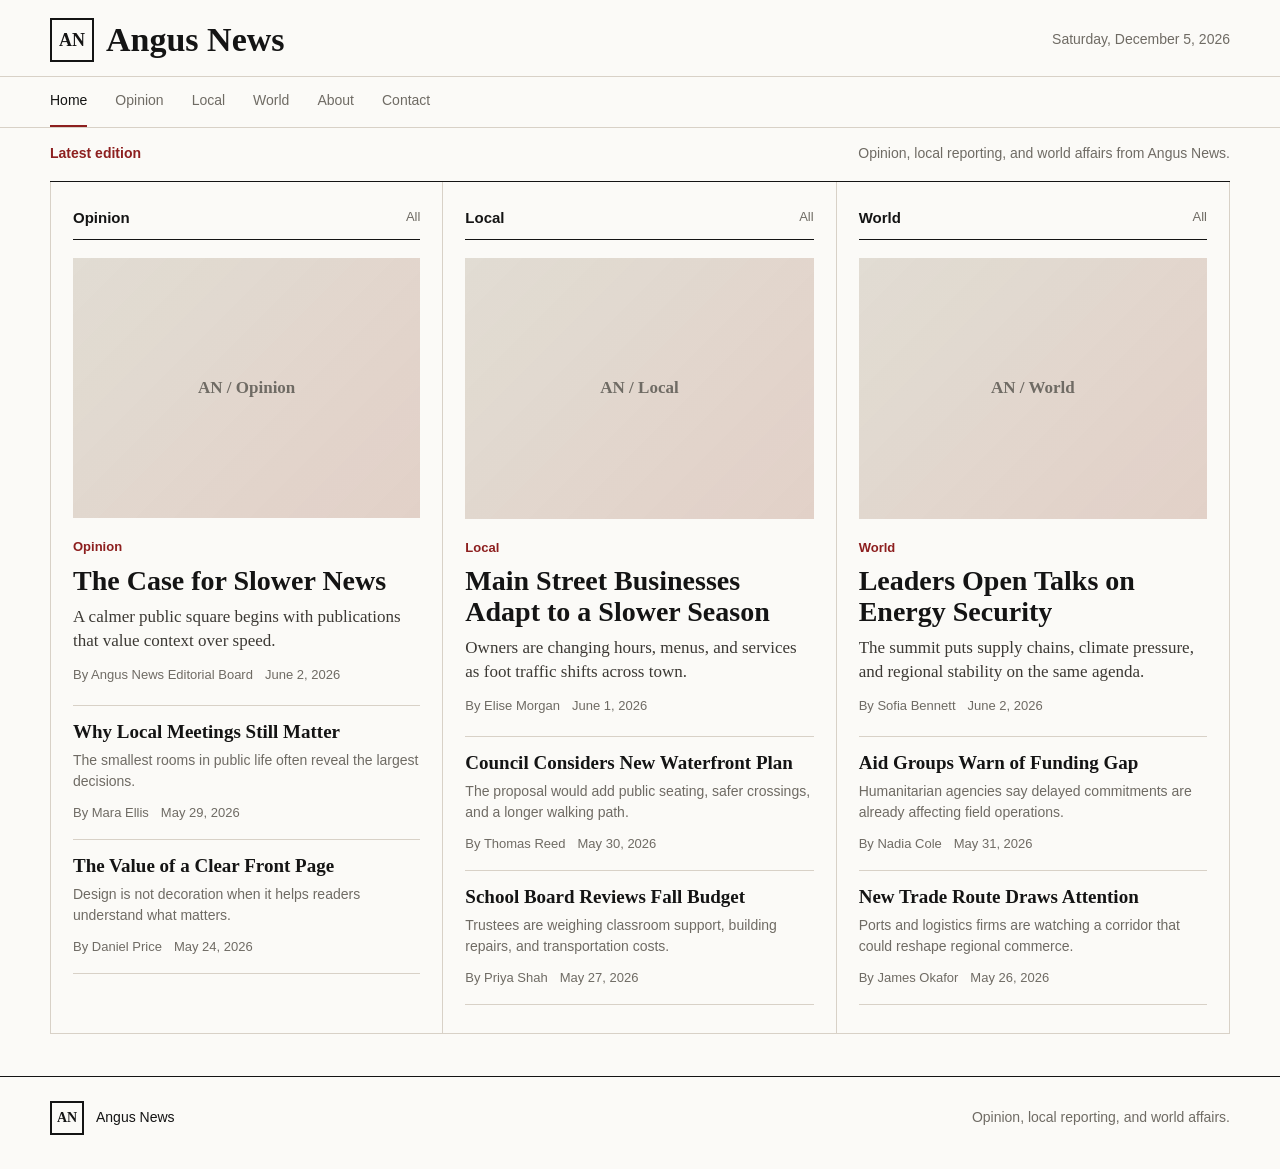
<file: index.html>
<!DOCTYPE html>
<html lang="en">
<head>
  <meta charset="UTF-8">
  <meta name="viewport" content="width=device-width, initial-scale=1.0">
  <title>Angus News</title>
  <meta name="description" content="Angus News is a clean, serious digital publication covering opinion, local affairs, and world news.">
  <link rel="stylesheet" href="styles.css">
</head>
<body>
  <header class="site-header">
    <div class="masthead">
      <a class="brand" href="./" data-route data-nav="home" aria-label="Angus News home">
        <span class="logo-box">AN</span>
        <span class="site-title">Angus News</span>
      </a>
      <p class="dateline" id="dateline">Independent publication</p>
    </div>
    <nav class="main-nav" aria-label="Primary navigation">
      <div class="nav-inner">
        <a href="./" data-route data-nav="home">Home</a>
        <a href="?section=opinion" data-route data-nav="opinion">Opinion</a>
        <a href="?section=local" data-route data-nav="local">Local</a>
        <a href="?section=world" data-route data-nav="world">World</a>
        <a href="?page=about" data-route data-nav="about">About</a>
        <a href="?page=contact" data-route data-nav="contact">Contact</a>
      </div>
    </nav>
  </header>

  <main id="app" class="site-main" tabindex="-1"></main>

  <footer class="site-footer">
    <div class="footer-inner">
      <a class="footer-brand" href="./" data-route>
        <span class="logo-box small">AN</span>
        <span>Angus News</span>
      </a>
      <p>Opinion, local reporting, and world affairs.</p>
    </div>
  </footer>

  <script src="articles.js"></script>
  <script>
    const CONTACT_EMAIL = "angusnewsofficial@gmail.com";
    const CATEGORIES = ["Opinion", "Local", "World"];
    const app = document.getElementById("app");

    function escapeHTML(value) {
      return String(value ?? "").replace(/[&<>"']/g, (character) => ({
        "&": "&amp;",
        "<": "&lt;",
        ">": "&gt;",
        '"': "&quot;",
        "'": "&#039;"
      }[character]));
    }

    function slugify(value) {
      return String(value ?? "")
        .toLowerCase()
        .trim()
        .replace(/[^a-z0-9]+/g, "-")
        .replace(/^-+|-+$/g, "");
    }

    function articles() {
      return Array.isArray(window.ANGUS_NEWS_ARTICLES) ? window.ANGUS_NEWS_ARTICLES : [];
    }

    function articleById(id) {
      return articles().find((article) => article.id === id);
    }

    function articlesForSection(sectionSlug) {
      return articles().filter((article) => slugify(article.category) === sectionSlug);
    }

    function setActiveNav(active) {
      document.querySelectorAll("[data-nav]").forEach((link) => {
        link.classList.toggle("is-active", link.dataset.nav === active);
      });
    }

    function setDateline() {
      const now = new Date();
      const formatted = now.toLocaleDateString("en-US", {
        weekday: "long",
        month: "long",
        day: "numeric",
        year: "numeric"
      });
      document.getElementById("dateline").textContent = formatted;
    }

    function categoryUrl(category) {
      return `?section=${slugify(category)}`;
    }

    function articleUrl(article) {
      return `?article=${encodeURIComponent(article.id)}`;
    }

    function imageMarkup(article, className = "") {
      const image = escapeHTML(article.image);
      const headline = escapeHTML(article.headline);
      const category = escapeHTML(article.category);

      return `
        <div class="image-frame ${className}">
          ${image ? `<img src="${image}" alt="${headline}" loading="lazy" onerror="this.parentElement.classList.add('image-missing'); this.remove();">` : ""}
          <span class="image-fallback">AN / ${category}</span>
        </div>
      `;
    }

    function storyMeta(article) {
      return `
        <p class="story-meta">
          <span>${escapeHTML(article.byline)}</span>
          <span>${escapeHTML(article.date)}</span>
        </p>
      `;
    }

    function renderArticleBodyItem(item) {
      if (typeof item === "string") {
        return `<p>${escapeHTML(item)}</p>`;
      }

      if (item && item.type === "image") {
        const src = escapeHTML(item.src);
        const alt = escapeHTML(item.alt || item.caption || "Article image");
        const caption = item.caption ? `<figcaption>${escapeHTML(item.caption)}</figcaption>` : "";

        return `
          <figure class="article-inline-image">
            <img src="${src}" alt="${alt}" loading="lazy">
            ${caption}
          </figure>
        `;
      }

      return "";
    }

    function renderHome() {
      setActiveNav("home");

      const columns = CATEGORIES.map((category) => {
        const sectionArticles = articlesForSection(slugify(category));
        const featured = sectionArticles[0];
        const smallerStories = sectionArticles.slice(1, 4);

        if (!featured) {
          return `
            <section class="section-column">
              <a class="section-heading" href="${categoryUrl(category)}" data-route>
                <span>${escapeHTML(category)}</span>
                <span>All</span>
              </a>
              <p class="empty-state">No stories have been published here yet.</p>
            </section>
          `;
        }

        return `
          <section class="section-column">
            <a class="section-heading" href="${categoryUrl(category)}" data-route>
              <span>${escapeHTML(category)}</span>
              <span>All</span>
            </a>
            <a class="featured-story" href="${articleUrl(featured)}" data-route>
              ${imageMarkup(featured, "feature-image")}
              <span class="kicker">${escapeHTML(featured.category)}</span>
              <h2>${escapeHTML(featured.headline)}</h2>
              <p class="deck">${escapeHTML(featured.deck)}</p>
              ${storyMeta(featured)}
            </a>
            <div class="story-list">
              ${smallerStories.map((article) => `
                <a href="${articleUrl(article)}" data-route>
                  <h3>${escapeHTML(article.headline)}</h3>
                  <p>${escapeHTML(article.deck)}</p>
                  ${storyMeta(article)}
                </a>
              `).join("")}
            </div>
          </section>
        `;
      }).join("");

      app.className = "site-main";
      app.innerHTML = `
        <section class="edition-strip">
          <p>Latest edition</p>
          <p>Opinion, local reporting, and world affairs from Angus News.</p>
        </section>
        <div class="home-grid">
          ${columns}
        </div>
      `;
    }

    function renderSection(sectionSlug) {
      const category = CATEGORIES.find((item) => slugify(item) === sectionSlug);

      if (!category) {
        renderNotFound();
        return;
      }

      setActiveNav(sectionSlug);

      const sectionArticles = articlesForSection(sectionSlug);
      const featured = sectionArticles[0];
      const remaining = sectionArticles.slice(1);

      if (!featured) {
        app.className = "site-main page-shell";
        app.innerHTML = `
          <section class="page-header">
            <p class="kicker">${escapeHTML(category)}</p>
            <h1>${escapeHTML(category)}</h1>
            <p>No stories have been published in this section yet.</p>
          </section>
        `;
        return;
      }

      app.className = "site-main page-shell";
      app.innerHTML = `
        <section class="page-header">
          <p class="kicker">${escapeHTML(category)}</p>
          <h1>${escapeHTML(category)}</h1>
        </section>

        <section class="section-feature">
          <a class="section-feature-image" href="${articleUrl(featured)}" data-route>
            ${imageMarkup(featured, "wide-image")}
          </a>
          <div>
            <a class="headline-link" href="${articleUrl(featured)}" data-route>
              <h2>${escapeHTML(featured.headline)}</h2>
            </a>
            <p class="deck large">${escapeHTML(featured.deck)}</p>
            ${storyMeta(featured)}
          </div>
        </section>

        <section class="archive-list" aria-label="${escapeHTML(category)} stories">
          ${remaining.map((article) => `
            <article class="archive-item">
              <a href="${articleUrl(article)}" data-route>
                <h2>${escapeHTML(article.headline)}</h2>
                <p>${escapeHTML(article.deck)}</p>
                ${storyMeta(article)}
              </a>
            </article>
          `).join("")}
        </section>
      `;
    }

    function renderArticle(articleId) {
      const article = articleById(articleId);

      if (!article) {
        renderNotFound();
        return;
      }

      setActiveNav(slugify(article.category));

      const body = Array.isArray(article.body) ? article.body : [];
      const related = articlesForSection(slugify(article.category))
        .filter((item) => item.id !== article.id)
        .slice(0, 3);

      app.className = "site-main article-shell";
      app.innerHTML = `
        <article class="article-page">
          <a class="kicker article-kicker" href="${categoryUrl(article.category)}" data-route>${escapeHTML(article.category)}</a>
          <h1>${escapeHTML(article.headline)}</h1>
          <p class="article-deck">${escapeHTML(article.deck)}</p>
          ${storyMeta(article)}
          ${imageMarkup(article, "article-image")}
          <div class="article-body">
            ${body.map(renderArticleBodyItem).join("")}
          </div>
        </article>

        ${related.length ? `
          <aside class="related-stories">
            <h2>More in ${escapeHTML(article.category)}</h2>
            <div>
              ${related.map((item) => `
                <a href="${articleUrl(item)}" data-route>
                  <h3>${escapeHTML(item.headline)}</h3>
                  <p>${escapeHTML(item.deck)}</p>
                </a>
              `).join("")}
            </div>
          </aside>
        ` : ""}
      `;
    }

    function renderAbout() {
  setActiveNav("about");
  app.className = "site-main page-shell narrow-page";
  app.innerHTML = `
    <section class="page-header">
      <p class="kicker">About</p>
      <h1>About Angus News</h1>
      <p>Angus News is an independently run local publication. We cover local, national, and international stories.</p>
    </section>

    <section class="text-page">
      <p>Angus News is run by a local journalism student.</p>
    </section>
  `;
}
    
    function renderContact() {
      setActiveNav("contact");
      app.className = "site-main page-shell narrow-page";
      app.innerHTML = `
        <section class="page-header">
          <p class="kicker">Contact</p>
          <h1>Contact Angus News</h1>
          <p>For tips, corrections, pitches, and questions, reach Angus News by email.</p>
        </section>

        <section class="contact-info">
          <h2>Email</h2>
          <p><a href="mailto:${CONTACT_EMAIL}">${CONTACT_EMAIL}</a></p>
        </section>
      `;
    }

    function renderNotFound() {
      setActiveNav("");
      app.className = "site-main page-shell narrow-page";
      app.innerHTML = `
        <section class="page-header">
          <p class="kicker">Angus News</p>
          <h1>Page not found</h1>
          <p>The page you are looking for is not available.</p>
          <p><a class="text-button" href="./" data-route>Return home</a></p>
        </section>
      `;
    }

    function render() {
      const params = new URLSearchParams(window.location.search);
      const section = params.get("section");
      const article = params.get("article");
      const page = params.get("page");

      setDateline();

      if (article) {
        renderArticle(article);
      } else if (section) {
        renderSection(section);
      } else if (page === "about") {
        renderAbout();
      } else if (page === "contact") {
        renderContact();
      } else if (page) {
        renderNotFound();
      } else {
        renderHome();
      }
    }

    document.addEventListener("click", (event) => {
      const link = event.target.closest("a[data-route]");
      if (!link) return;

      const href = link.getAttribute("href");
      if (!href || href.startsWith("mailto:")) return;

      event.preventDefault();
      history.pushState({}, "", href);
      render();
      app.focus({ preventScroll: true });
      window.scrollTo({ top: 0, behavior: "smooth" });
    });

    window.addEventListener("popstate", render);
    render();
  </script>
</body>
</html>
</file>
<file: styles.css>
:root {
  --paper: #fbfaf7;
  --ink: #141414;
  --muted: #6f6b64;
  --line: #d8d1c7;
  --accent: #8d1f1f;
  --accent-dark: #561515;
  --wash: #eee9df;
  --serif: Georgia, "Times New Roman", serif;
  --sans: Arial, Helvetica, sans-serif;
}

* {
  box-sizing: border-box;
}

html {
  background: var(--paper);
}

body {
  margin: 0;
  color: var(--ink);
  background: var(--paper);
  font-family: var(--sans);
  line-height: 1.55;
}

a {
  color: inherit;
}

img {
  display: block;
  width: 100%;
  height: 100%;
  object-fit: cover;
}

.site-header {
  background: rgba(251, 250, 247, 0.97);
  border-bottom: 1px solid var(--line);
}

.masthead {
  width: min(1180px, calc(100% - 36px));
  margin: 0 auto;
  padding: 18px 0 14px;
  display: flex;
  align-items: center;
  justify-content: space-between;
  gap: 18px;
}

.brand,
.footer-brand {
  display: inline-flex;
  align-items: center;
  gap: 12px;
  color: var(--ink);
  text-decoration: none;
}

.logo-box {
  width: 44px;
  height: 44px;
  display: grid;
  place-items: center;
  border: 2px solid var(--ink);
  font-family: var(--serif);
  font-size: 18px;
  font-weight: 700;
  line-height: 1;
}

.logo-box.small {
  width: 34px;
  height: 34px;
  font-size: 14px;
}

.site-title {
  font-family: var(--serif);
  font-size: 34px;
  font-weight: 700;
  line-height: 1;
}

.dateline {
  margin: 0;
  color: var(--muted);
  font-size: 14px;
  text-align: right;
}

.main-nav {
  border-top: 1px solid var(--line);
}

.nav-inner {
  width: min(1180px, calc(100% - 36px));
  margin: 0 auto;
  display: flex;
  align-items: center;
  gap: 28px;
  overflow-x: auto;
  scrollbar-width: none;
}

.nav-inner::-webkit-scrollbar {
  display: none;
}

.nav-inner a {
  padding: 13px 0;
  color: var(--muted);
  font-size: 14px;
  text-decoration: none;
  white-space: nowrap;
  border-bottom: 2px solid transparent;
}

.nav-inner a:hover,
.nav-inner a.is-active {
  color: var(--ink);
  border-bottom-color: var(--accent);
}

.site-main {
  width: min(1180px, calc(100% - 36px));
  margin: 0 auto;
}

.edition-strip {
  min-height: 54px;
  display: flex;
  align-items: center;
  justify-content: space-between;
  gap: 20px;
  border-bottom: 1px solid var(--ink);
  color: var(--muted);
  font-size: 14px;
}

.edition-strip p {
  margin: 0;
}

.edition-strip p:first-child {
  color: var(--accent);
  font-weight: 700;
}

.home-grid {
  display: grid;
  grid-template-columns: repeat(3, minmax(0, 1fr));
  border-bottom: 1px solid var(--line);
}

.section-column {
  min-width: 0;
  padding: 24px 22px 28px;
  border-right: 1px solid var(--line);
}

.section-column:first-child {
  border-left: 1px solid var(--line);
}

.section-heading {
  display: flex;
  align-items: center;
  justify-content: space-between;
  gap: 12px;
  margin-bottom: 18px;
  padding-bottom: 10px;
  color: var(--ink);
  font-size: 15px;
  font-weight: 700;
  text-decoration: none;
  border-bottom: 1px solid var(--ink);
}

.section-heading span:last-child {
  color: var(--muted);
  font-size: 13px;
  font-weight: 400;
}

.section-heading:hover span:first-child {
  color: var(--accent);
}

.featured-story {
  display: block;
  color: var(--ink);
  text-decoration: none;
}

.featured-story:hover h2,
.headline-link:hover h2,
.archive-item a:hover h2,
.story-list a:hover h3,
.related-stories a:hover h3 {
  text-decoration: underline;
  text-decoration-thickness: 1px;
  text-underline-offset: 3px;
}

.image-frame {
  position: relative;
  width: 100%;
  overflow: hidden;
  background:
    linear-gradient(135deg, rgba(20, 20, 20, 0.06), rgba(141, 31, 31, 0.12)),
    var(--wash);
}

.feature-image {
  aspect-ratio: 4 / 3;
  margin-bottom: 16px;
}

.wide-image {
  aspect-ratio: 16 / 10;
}

.article-image {
  aspect-ratio: 16 / 9;
  margin: 28px 0 30px;
}

.image-fallback {
  position: absolute;
  inset: 0;
  display: grid;
  place-items: center;
  color: var(--muted);
  font-family: var(--serif);
  font-size: 17px;
  font-weight: 700;
  text-align: center;
  padding: 18px;
}

.image-frame img + .image-fallback {
  display: none;
}

.kicker {
  display: inline-block;
  margin: 0 0 8px;
  color: var(--accent);
  font-size: 13px;
  font-weight: 700;
  text-decoration: none;
}

h1,
h2,
h3 {
  margin: 0;
  font-family: var(--serif);
  font-weight: 700;
  line-height: 1.08;
}

.featured-story h2 {
  margin-bottom: 9px;
  font-size: 28px;
}

.deck {
  margin: 0 0 12px;
  color: #3c3934;
  font-family: var(--serif);
  font-size: 17px;
  line-height: 1.42;
}

.deck.large {
  font-size: 20px;
}

.story-meta {
  margin: 0;
  display: flex;
  flex-wrap: wrap;
  gap: 6px 12px;
  color: var(--muted);
  font-size: 13px;
}

.story-list {
  margin-top: 20px;
  border-top: 1px solid var(--line);
}

.story-list a {
  display: block;
  padding: 16px 0;
  color: var(--ink);
  text-decoration: none;
  border-bottom: 1px solid var(--line);
}

.story-list h3 {
  margin-bottom: 7px;
  font-size: 19px;
}

.story-list p:not(.story-meta) {
  margin: 0 0 10px;
  color: var(--muted);
  font-size: 14px;
}

.page-shell {
  padding: 34px 0 52px;
}

.narrow-page {
  max-width: 820px;
}

.page-header {
  padding-bottom: 22px;
  border-bottom: 1px solid var(--ink);
}

.page-header h1 {
  margin-bottom: 12px;
  font-size: 48px;
}

.page-header p:last-child {
  max-width: 740px;
  margin: 0;
  color: #3c3934;
  font-family: var(--serif);
  font-size: 21px;
  line-height: 1.42;
}

.section-feature {
  display: grid;
  grid-template-columns: minmax(0, 1.15fr) minmax(300px, 0.85fr);
  gap: 28px;
  padding: 28px 0;
  border-bottom: 1px solid var(--line);
}

.section-feature-image {
  display: block;
}

.headline-link {
  color: var(--ink);
  text-decoration: none;
}

.section-feature h2 {
  margin-bottom: 14px;
  font-size: 38px;
}

.archive-list {
  display: grid;
  grid-template-columns: repeat(2, minmax(0, 1fr));
  gap: 0 28px;
}

.archive-item {
  border-bottom: 1px solid var(--line);
}

.archive-item a {
  display: block;
  min-height: 168px;
  padding: 22px 0;
  color: var(--ink);
  text-decoration: none;
}

.archive-item h2 {
  margin-bottom: 9px;
  font-size: 25px;
}

.archive-item p:not(.story-meta) {
  margin: 0 0 12px;
  color: #3c3934;
  font-family: var(--serif);
  font-size: 17px;
  line-height: 1.42;
}

.article-shell {
  max-width: 820px;
  padding: 42px 0 60px;
}

.article-page h1 {
  margin-bottom: 14px;
  font-size: 54px;
}

.article-deck {
  margin: 0 0 16px;
  color: #3c3934;
  font-family: var(--serif);
  font-size: 24px;
  line-height: 1.38;
}

.article-body {
  max-width: 700px;
}

.article-body p {
  margin: 0 0 21px;
  font-family: var(--serif);
  font-size: 20px;
  line-height: 1.7;
}

.related-stories {
  margin-top: 38px;
  padding-top: 24px;
  border-top: 1px solid var(--ink);
}

.related-stories h2 {
  margin-bottom: 16px;
  font-size: 22px;
}

.related-stories a {
  display: block;
  padding: 16px 0;
  color: var(--ink);
  text-decoration: none;
  border-top: 1px solid var(--line);
}

.related-stories h3 {
  margin-bottom: 7px;
  font-size: 21px;
}

.related-stories p {
  margin: 0;
  color: var(--muted);
}

.text-page {
  padding-top: 24px;
}

.text-page p {
  margin: 0 0 20px;
  font-family: var(--serif);
  font-size: 21px;
  line-height: 1.62;
}

.contact-panel {
  display: grid;
  grid-template-columns: 0.75fr 1.25fr;
  gap: 34px;
  padding-top: 26px;
}

.contact-panel h2 {
  margin-bottom: 8px;
  font-size: 24px;
}

.contact-panel p {
  margin: 0;
}

.contact-form {
  display: grid;
  gap: 16px;
}

.contact-form label {
  display: grid;
  gap: 7px;
  color: var(--muted);
  font-size: 14px;
}

.contact-form input,
.contact-form textarea {
  width: 100%;
  border: 1px solid var(--line);
  border-radius: 0;
  background: #fffefa;
  color: var(--ink);
  font: inherit;
  padding: 11px 12px;
}

.contact-form textarea {
  resize: vertical;
}

.contact-form input:focus,
.contact-form textarea:focus {
  outline: 2px solid rgba(141, 31, 31, 0.2);
  border-color: var(--accent);
}

.contact-form button,
.text-button {
  width: fit-content;
  border: 1px solid var(--ink);
  background: var(--ink);
  color: var(--paper);
  font: inherit;
  font-weight: 700;
  text-decoration: none;
  padding: 11px 16px;
  cursor: pointer;
}

.contact-form button:hover,
.text-button:hover {
  background: var(--accent-dark);
}

.empty-state {
  margin: 0;
  color: var(--muted);
}

.site-footer {
  margin-top: 42px;
  border-top: 1px solid var(--ink);
}

.footer-inner {
  width: min(1180px, calc(100% - 36px));
  margin: 0 auto;
  padding: 24px 0 34px;
  display: flex;
  align-items: center;
  justify-content: space-between;
  gap: 20px;
  color: var(--muted);
  font-size: 14px;
}

.footer-inner p {
  margin: 0;
}

@media (max-width: 900px) {
  .home-grid {
    grid-template-columns: 1fr;
  }

  .section-column,
  .section-column:first-child {
    border-left: 0;
    border-right: 0;
    border-bottom: 1px solid var(--line);
    padding-left: 0;
    padding-right: 0;
  }

  .section-feature {
    grid-template-columns: 1fr;
  }

  .archive-list {
    grid-template-columns: 1fr;
  }

  .contact-panel {
    grid-template-columns: 1fr;
  }
}

@media (max-width: 640px) {
  .masthead {
    align-items: flex-start;
    flex-direction: column;
  }

  .dateline {
    text-align: left;
  }

  .site-title {
    font-size: 30px;
  }

  .edition-strip {
    align-items: flex-start;
    flex-direction: column;
    padding: 14px 0;
    gap: 4px;
  }

  .featured-story h2 {
    font-size: 27px;
  }

  .page-header h1 {
    font-size: 39px;
  }

  .section-feature h2 {
    font-size: 33px;
  }

  .article-page h1 {
    font-size: 41px;
  }

  .article-deck {
    font-size: 21px;
  }

  .article-body p,
  .text-page p {
    font-size: 19px;
  }

  .footer-inner {
    align-items: flex-start;
    flex-direction: column;
  }
}

.article-inline-image {
  margin: 30px 0;
}

.article-inline-image img {
  width: 100%;
  height: auto;
  display: block;
  border-top: 1px solid var(--line);
  border-bottom: 1px solid var(--line);
}

.article-inline-image figcaption {
  margin-top: 8px;
  color: var(--muted);
  font-family: var(--sans);
  font-size: 13px;
  line-height: 1.4;
}

.contact-info {
  padding-top: 26px;
}

.contact-info h2 {
  margin: 0 0 8px;
  font-family: var(--serif);
  font-size: 24px;
  line-height: 1.1;
}

.contact-info p {
  margin: 0;
  font-family: var(--serif);
  font-size: 22px;
  line-height: 1.4;
}

.contact-info a {
  color: var(--accent);
  text-decoration-thickness: 1px;
  text-underline-offset: 3px;
}
</file>
